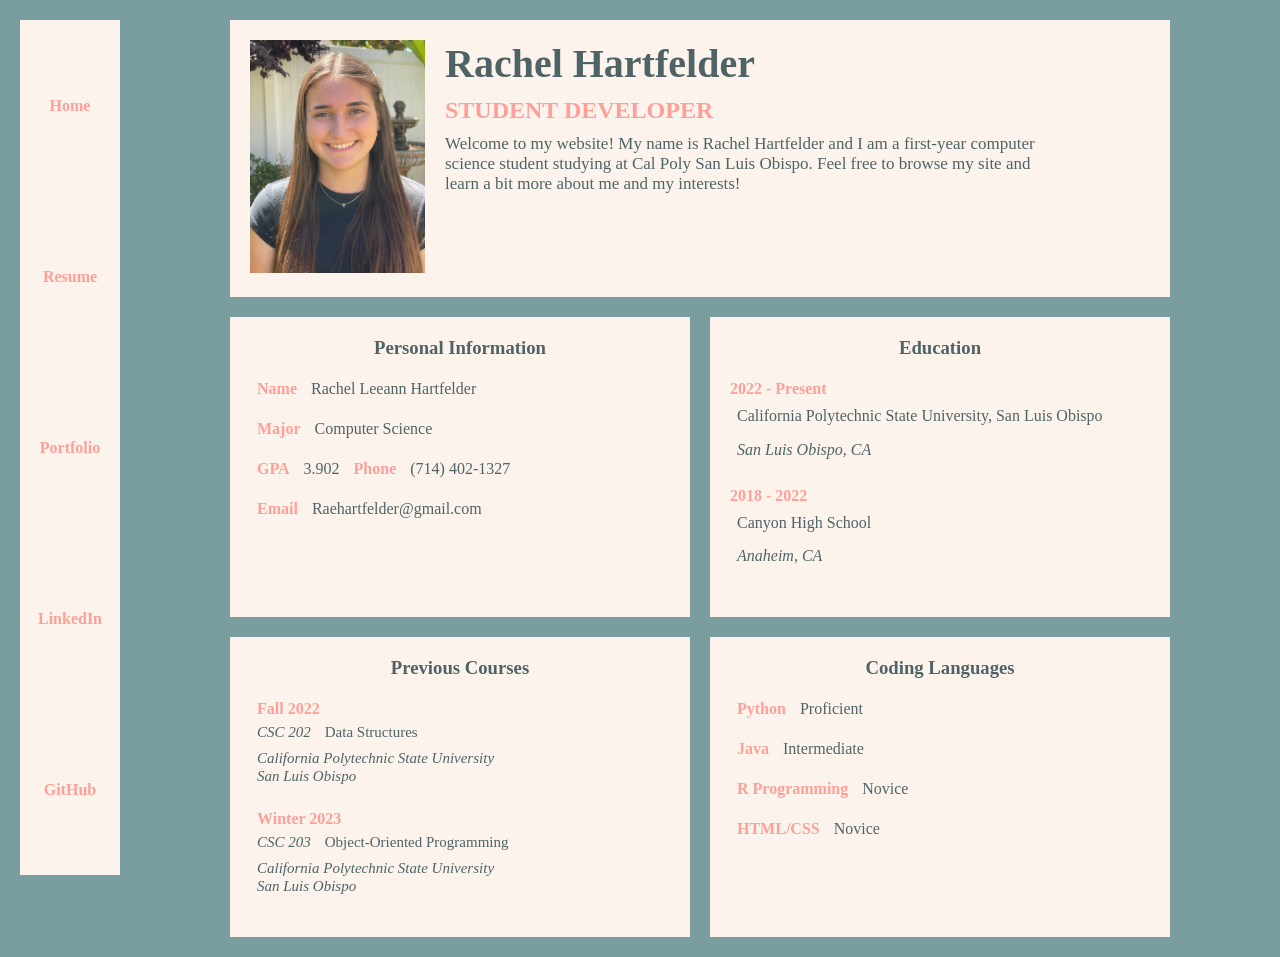
<file: index.html>
<!DOCTYPE html>
<html>
    <head>
        <title>Rachel Hartfelder Portfolio</title>
    
        <link href="https://fonts.cdnfonts.com/css/fjalla-one" rel="stylesheet">
        <link href="https://fonts.cdnfonts.com/css/nunito" rel="stylesheet">
        <link href="https://fonts.cdnfonts.com/css/roboto" rel="stylesheet">
        <link href="https://fonts.cdnfonts.com/css/raleway-5" rel="stylesheet">
        <link href="https://fonts.cdnfonts.com/css/lato" rel="stylesheet">
                
        <link rel="stylesheet" href="style.css" type="text/css">
    </head>

    <body>
       
        <navbar class = "nav">
                <ul>
                    <li><a href="index.html"><b>Home</b></a></li>
                    <li><a href="resume.html"><b>Resume</b></a></li>
                    <li><a href="portfolio.html"><b>Portfolio</b></a></li>
                    <li><a href="https://www.linkedin.com/in/rachel-hartfelder"><b>LinkedIn</b></a></li>
                    <li><a href="https://github.com/rachelHartfelder"><b>GitHub</b></a></li>
                </ul>
            </navbar>
        
        <div class= "container">
            
            <div class = "profile">
                <div class = "photo">
                    <img src="images/ID Photo.jpg" width= 100%>
                </div>
                <div class = "writing">
                    <h1>Rachel Hartfelder</h1>
                    <h2>STUDENT DEVELOPER</h2>
                        
                    <p>Welcome to my website! My name is Rachel Hartfelder and I am a first-year computer science student studying at Cal Poly San Luis Obispo. Feel free to browse my site and learn a bit more about me and my interests!</p>
                </div>
    
            </div>
            
            
            <br/>
            <div class= "blocks">
                <div class="personal-info">
                    <h3> Personal Information</h3>
                    <ul>
                        <li><label>Name</label><span>Rachel Leeann Hartfelder</span></li>
                        <li><label>Major</label><span>Computer Science</span></li>
                        <li><label>GPA</label><span>3.902</span></li>
                        <li><label>Phone</label><span>(714) 402-1327</span></li>
                        <li><label>Email</label><span>Raehartfelder@gmail.com</span></li>
                    </ul>
                </div>
                <div class="education">
                    <h3> Education</h3>
                    <ul>
                        <li><label>2022 - Present</label>
                            <span>California Polytechnic State University, San Luis Obispo</span><span><em>San Luis Obispo, CA</em></span></li>
                        <li><label>2018 - 2022</label>
                            <br>
                            <span>Canyon High School</span>
                            <br>
                            <span><em>Anaheim, CA</em></span></li>
                    </ul>
                    
                
                </div>
            </div>
        </div>
            
            <div class= "resumeblocks">
                <div class="previous-course">
                    <h3> Previous Courses </h3>
                    <ul>
                        
                        <li><label>Fall 2022</label>
                            
                            <span><em> CSC 202 </em></span>
                            
                            <span> Data Structures</span>
                        
                            <span><em> California Polytechnic State University <br> San Luis Obispo</em></span></li>

                        <li><label>Winter 2023</label>
                            
                            <span><em>CSC 203</em></span>
                            
                            <span> Object-Oriented Programming</span>
                            
                            <span><em>California Polytechnic State University <br> San Luis Obispo</em></span></li>
                    </ul>
                </div>
                <div class="skills">
                    <h3>Coding Languages</h3>
                    <ul>
                        <li><label>Python</label><span>Proficient</span></li>
                        <li><label>Java</label><span>Intermediate</span></li>
                        
                        <li><label>R Programming</label><span>Novice</span></li>
                        <li><label>HTML/CSS</label><span>Novice</span></li>
                    </ul>
                </div>
            </div>
            
    </body>

</html>
</file>
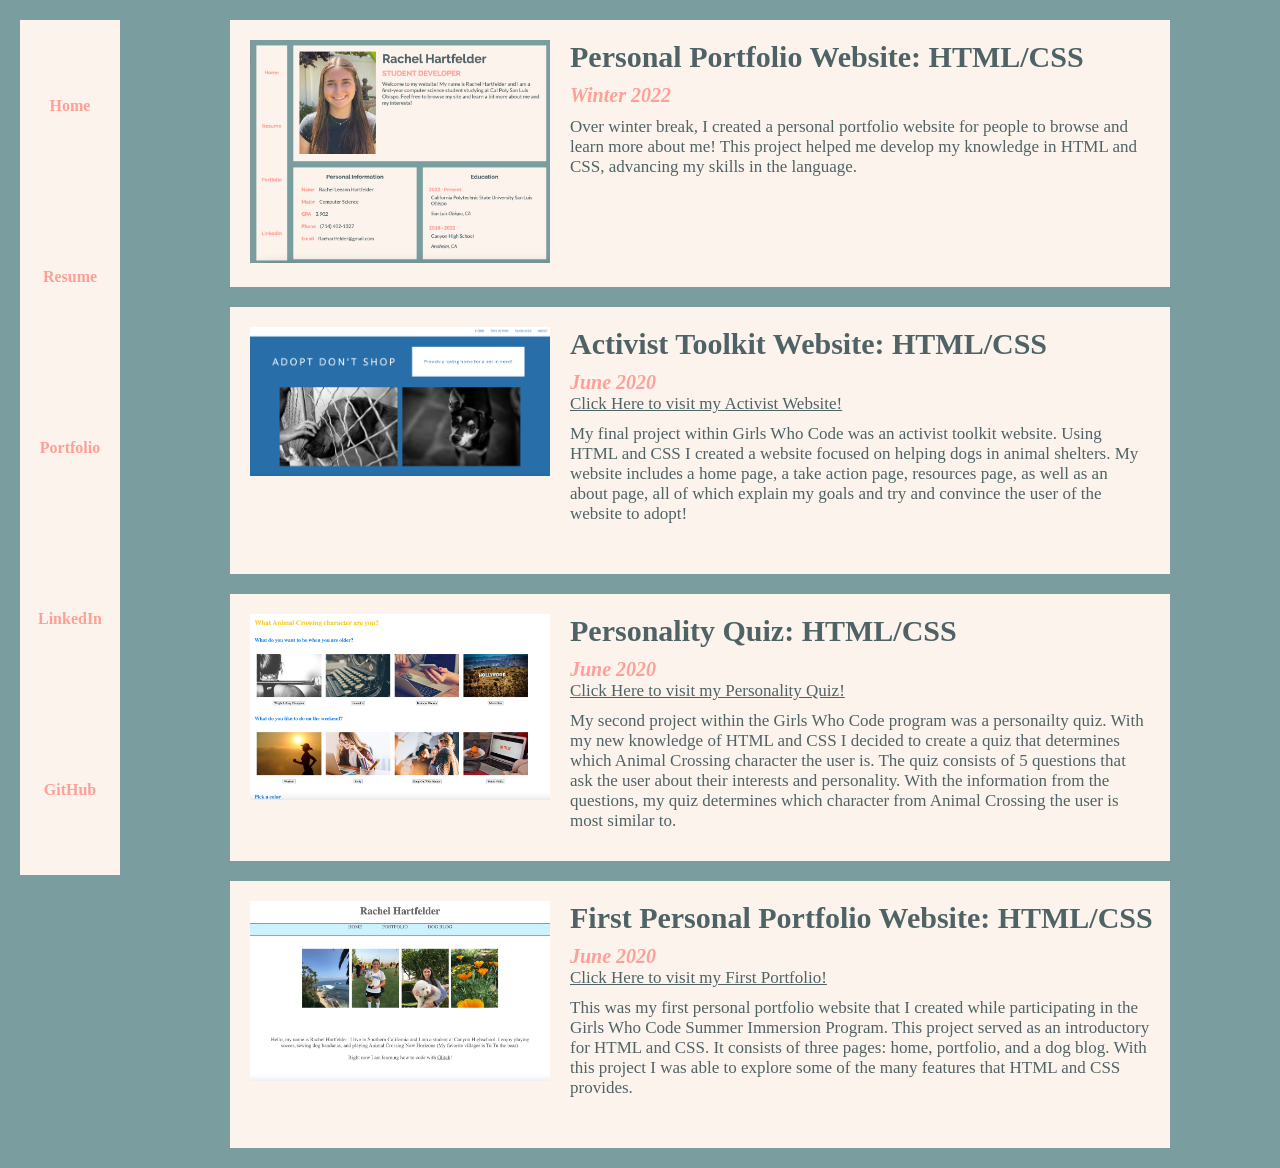
<file: portfolio.html>
<!DOCTYPE html>
<html>
    <head>
        <title>Rachel Hartfelder Portfolio</title>
    
        <link href="https://fonts.cdnfonts.com/css/fjalla-one" rel="stylesheet">
        <link href="https://fonts.cdnfonts.com/css/nunito" rel="stylesheet">
        <link href="https://fonts.cdnfonts.com/css/roboto" rel="stylesheet">
        <link href="https://fonts.cdnfonts.com/css/raleway-5" rel="stylesheet">
        <link href="https://fonts.cdnfonts.com/css/lato" rel="stylesheet">
                
        <link rel="stylesheet" href="style.css" type="text/css">
    </head>

    <body>
       
            <navbar class = "nav">
                <ul>
                    <li><a href="index.html"><b>Home</b></a></li>
                    <li><a href="resume.html"><b>Resume</b></a></li>
                    <li><a href="portfolio.html"><b>Portfolio</b></a></li>
                    <li><a href="https://www.linkedin.com/in/rachel-hartfelder"><b>LinkedIn</b></a></li>
                    <li><a href="https://github.com/rachelHartfelder"><b>GitHub</b></a></li>
                </ul>
            </navbar>
        
        <div class= "container">
            
            <div class = "project1">
                <div class = "photo2">
                    <img src="images/UpdatedPortfolio.png" width= 100%>
                </div>
                <div class = "writing">
                    <h2>Personal Portfolio Website: HTML/CSS</h2>
                    <h3><em>Winter 2022</em></h3>
                        
                    <p>Over winter break, I created a personal portfolio website for people to browse and learn more about me! This project helped me develop my knowledge in HTML and CSS, advancing my skills in the language. </p>
                </div>
    
            </div>
            
            <div class = "project2">
                <div class = "photo3">
                    <img src="images/Activist Toolkit Website 2.png" width= 100%>
                </div>
                <div class = "writing">
                    <h2>Activist Toolkit Website: HTML/CSS</h2>
                    <h3><em>June 2020</em></h3>
                    <a href= "https://activists-toolkit-rachel-hartfelder.glitch.me/index.html">Click Here to visit my Activist Website!</a>
                        
                    <p>My final project within Girls Who Code was an activist toolkit website. Using HTML and CSS I created a website focused on helping dogs in animal shelters. My website includes a home page, a take action page, resources page, as well as an about page, all of which explain my goals and try and convince the user of the website to adopt!</p>
                </div>
    
            </div>
            
            <div class = "project3">
                <div class = "photo4">
                    <img src="images/Personality Quiz.png" width= 100%>
                </div>
                <div class = "writing">
                    <h2>Personality Quiz: HTML/CSS</h2>
                    <h3><em>June 2020</em></h3>
                    <a href= "https://animal-crossing-quiz.glitch.me/">Click Here to visit my Personality Quiz!</a>
                        
                    <p>My second project within the Girls Who Code program was a personailty quiz. With my new knowledge of HTML and CSS I decided to create a quiz that determines which Animal Crossing character the user is. The quiz consists of 5 questions that ask the user about their interests and personality. With the information from the questions, my quiz determines which character from Animal Crossing the user is most similar to. </p>
                    
                   
                </div>
               
            </div>
            
            <div class = "project4">
                <div class = "photo5">
                    <img src="images/GWC Portfolio.png" width= 100%>
                </div>
                <div class = "writing">
                    <h2>First Personal Portfolio Website: HTML/CSS</h2>
                    <h3><em>June 2020</em></h3>
                    <a href= "https://rachels-portfolio.glitch.me/index.html">Click Here to visit my First Portfolio!</a>
                        
                        
                    <p>This was my first personal portfolio website that I created while participating in the Girls Who Code Summer Immersion Program. This project served as an introductory for HTML and CSS. It consists of three pages: home, portfolio, and a dog blog. With this project I was able to explore some of the many features that HTML and CSS provides.</p>
                </div>
    
            </div>
            
        </div>    
            
    </body>

</html>
</file>
<file: style.css>
*{
    margin: 0px;
}

body{
    background-color: #7A9E9F;
    
}

.container{
    display: flex;
    flex-wrap: wrap;
    justify-content: center;
}

.nav ul{
    background: #FCF4EC;
    padding: 0px 0px 0px 0px;
    width: 100px;
    height: 95vh;
    display: flex;
    position: fixed;
    flex-direction: column;
    align-items: center;
    list-style-type: none;
    margin: 0px 0px 0px 0px;
    justify-content: space-around;
    border: 20px solid;
    border-color: #7A9E9F;
}


.nav a{
    text-decoration: none;
    font-family: raleway;
    color: #FF9F97; 
    font-size: 16px;
}



.profile{
    
    background: #FCF4EC;
    overflow: hidden;
    margin-right: 20px;
    margin-top: 20px;
    margin-left: 140px;
    width: 100%;
    min-width: 250px;
    max-width: 940px;
    display: flex;  
}

.profile h1 {
    color: #4F6367;
    font-family: raleway;
    font-size: 40px;
    padding: 20px 0 0 20px;
    margin-bottom: 0px;
}

.profile h2{
    font-family: raleway;
    color: #FF9F97;
    padding: 0 0 0 20px;
    margin-top: 10px
}

.profile p{
    color: #4F6367;
    font-size: 17px;
    font-family: lato;
    padding: 10px 20px 10px 20px;
    width: 95%;
    height: 100%;
    min-width: 150px;
    max-width: 600px;
    min-height: 130px;
    max-height: 300px;
    word-wrap: break-word;
}

.photo{
    margin-top: 20px;
    margin-bottom: 20px;
    margin-left: 20px;
    margin-right: 0px;
    min-width: 175px;
    max-width: 175px;
    flex-shrink: 2;
}
.writing{
    width: 100%;
    max-width: 700px;
    min-width: 150px;
    margin-right: 10px;
}

.blocks{
    display: flex;
    justify-content: center;
    width: 100%;
    
}

.personal-info{
    list-style-type: none;
    background-color: #FCF4EC;
    margin-left: 140px;
    margin-top:20px;
    margin-bottom: 20px;
    margin-right: 20px;
    width:100%;
    height: 100%;
    min-height: 300px;
    max-height: 300px;
    min-width: 280px;
    max-width: 460px;
        
}

.personal-info h3{
    text-align: center;
    font-family: raleway;
    margin-top: 20px;
    margin-bottom: 20px;
    color: #4F6367;

}
.personal-info ul{
    width: 270px;
    padding: 0 20px 0 20px;
}

.personal-info ul li{
    line-height: 12px;
    font-size: 16px;
    margin-bottom:20px;
    overflow: hidden;
    float: left;
    
}

.personal-info ul li label{
    color: #FF9F97;
    float: left;
    padding: 4px 7px;
    font-weight: 900;
    font-family: lato;
}

.personal-info li span{
    float: left;
    padding: 4px 7px;
    font-family: lato;
    color: #4F6367;
}

.education{
    float: left;
    list-style-type: none;
    background-color: #FCF4EC;
    margin-right: 20px;
    margin-top:20px;
    margin-bottom: 20px;
    width:100%;
    min-height: 300px;
    max-height: 300px;
    min-width: 280px;
    max-width: 460px;
        
}

.education h3{
    text-align: center;
    font-family: raleway;
    margin-top: 20px;
    margin-bottom: 20px;
    color: #4F6367;

}
.education ul{
    max-width: 400px;
    padding: 0 20px 0 20px;
}

.education ul li{
    line-height: 12px;
    font-size: 16px;
    margin-bottom:20px;
    overflow: hidden;
    float: left;
    
}

.education ul li label{
    color: #FF9F97;
    float: left;
    padding: 4px 0px;
    font-weight: 900;
    font-family: lato;
}

.education li span{
    float: left;
    padding: 7px 7px;
    font-family: lato;
    color: #4F6367;
    line-height:1.2;
}

.resumecontainer{
    display: flex;
    justify-content: center;
    flex-direction: row;
}
.resumeblocks{
    display: flex;
    justify-content: center;
    width: 100%;
    flex-direction: row;
}

embed{
    width: 100%;
    height: 100%;
    min-height: 700px;
    max-height: 1300px;
    min-width: 2px;
    max-width: 1000px;
    margin-left: 140px;
    margin-top: 20px;
    margin-bottom: 20px;
    float: left;
    flex-shrink: 1;
}

.previous-course{
    list-style-type: none;
    background-color: #FCF4EC;
    margin-left: 140px;
    margin-top: 0px;
    margin-bottom: 20px;
    margin-right: 20px;
    width:100%;
    height: 100%;
    min-height: 300px;
    max-height: 300px;
    min-width: 200px;
    max-width: 460px;
    flex-shrink: 2;
    
        
}

.previous-course h3{
    text-align: center;
    font-family: raleway;
    margin-top: 20px;
    margin-bottom: 20px;
    color: #4F6367;

}
.previous-course ul{
    width: 350px;
    padding: 0 20px 0 20px;
}

.previous-course ul li{
    line-height: 12px;
    font-size: 16px;
    margin-bottom:20px;
    overflow: hidden;
    float: left;
    
}

.previous-course ul li label{
    color: #FF9F97;
    float: left;
    padding: 4px 7px;
    font-weight: 900;
    font-family: lato;
    margin-right: 220px;
}

.previous-course li span{
     float: left;
    padding: 4px 7px;
    font-family: lato;
    color: #4F6367;
    line-height:1.2;
    font-size: 15px;
}


.skills{
    list-style-type: none;
    background-color: #FCF4EC;
    margin-left: 0px;
    margin-top: 0px;
    margin-bottom: 20px;
    margin-right: 20px;
    width:100%;
    height: 100%;
    min-height: 300px;
    max-height: 300px;
    min-width: 280px;
    max-width: 460px;
    flex-shrink: 2;
        
}

.skills h3{
    text-align: center;
    font-family: raleway;
    margin-top: 20px;
    margin-bottom: 20px;
    color: #4F6367;

}
.skills ul{
    width: 270px;
    padding: 0 20px 0 20px;
}

.skills ul li{
    line-height: 12px;
    font-size: 16px;
    margin-bottom:20px;
    overflow: hidden;
    float: left;
    
}

.skills ul li label{
    color: #FF9F97;
    float: left;
    padding: 4px 7px;
    font-weight: 900;
    font-family: lato;
}

.skills li span{
    float: left;
    padding: 4px 7px;
    font-family: lato;
    color: #4F6367;
}

.project1{
    
    background: #FCF4EC;
    overflow: hidden;
    margin-right: 20px;
    margin-top: 20px;
    margin-left: 140px;
    width: 100%;
    min-width: 250px;
    max-width: 940px;
    display: flex;  
}

.project1 h2{
    color: #4F6367;
    font-family: raleway;
    font-size: 30px;
    padding: 20px 0 0 20px;
    margin-bottom: 0px;
}

.project1 h3{
    font-family: raleway;
    color: #FF9F97;
    padding: 0 0 0 20px;
    margin-top: 10px;
    font-size: 20px;
}

.project1 p{
    color: #4F6367;
    font-size: 17px;
    font-family: lato;
    padding: 10px 20px 10px 20px;
    width: 95%;
    height: 100%;
    min-width: 150px;
    max-width: 600px;
    min-height: 130px;
    max-height: 300px;
    word-wrap: break-word;
}

.photo2{
    margin-top: 20px;
    margin-bottom: 20px;
    margin-left: 20px;
    margin-right: 0px;
    min-width: 200px;
    max-width: 300px;
    flex-shrink: 2;
}

.project2{
    
    background: #FCF4EC;
    overflow: hidden;
    margin-right: 20px;
    margin-top: 20px;
    margin-left: 140px;
    width: 100%;
    min-width: 250px;
    max-width: 940px;
    display: flex;  
}

.project2 h2{
    color: #4F6367;
    font-family: raleway;
    font-size: 30px;
    padding: 20px 0 0 20px;
    margin-bottom: 0px;
}

.project2 h3{
    font-family: raleway;
    color: #FF9F97;
    padding: 0 0 0 20px;
    margin-top: 10px;
    font-size: 20px;
}

.project2 p{
    color: #4F6367;
    font-size: 17px;
    font-family: lato;
    padding: 10px 20px 20px 20px;
    width: 95%;
    height: 100%;
    min-width: 150px;
    max-width: 600px;
    min-height: 130px;
    max-height: 300px;
    word-wrap: break-word;
}

.project2 a{
    color: #4F6367;
    font-size: 17px;
    font-family: lato;
    padding: 10px 20px 10px 20px;
    width: 95%;
    height: 100%;
    min-width: 150px;
    max-width: 600px;
    min-height: 130px;
    max-height: 300px;
    word-wrap: break-word;
}

.photo3{
    margin-top: 20px;
    margin-bottom: 20px;
    margin-left: 20px;
    margin-right: 0px;
    min-width: 200px;
    max-width: 300px;
    flex-shrink: 2;
}

.project3{
    
    background: #FCF4EC;
    overflow: hidden;
    margin-right: 20px;
    margin-top: 20px;
    margin-left: 140px;
    width: 100%;
    min-width: 250px;
    max-width: 940px;
    display: flex;  
}

.project3 h2{
    color: #4F6367;
    font-family: raleway;
    font-size: 30px;
    padding: 20px 0 0 20px;
    margin-bottom: 0px;
}

.project3 h3{
    font-family: raleway;
    color: #FF9F97;
    padding: 0 0 0 20px;
    margin-top: 10px;
    font-size: 20px;
}

.project3 p{
    color: #4F6367;
    font-size: 17px;
    font-family: lato;
    padding: 10px 20px 20px 20px;
    width: 95%;
    height: 100%;
    min-width: 150px;
    max-width: 600px;
    min-height: 130px;
    max-height: 300px;
    word-wrap: break-word;
}

.project3 a{
    color: #4F6367;
    font-size: 17px;
    font-family: lato;
    padding: 10px 20px 10px 20px;
    width: 95%;
    height: 100%;
    min-width: 150px;
    max-width: 600px;
    min-height: 130px;
    max-height: 300px;
    word-wrap: break-word;
}

.photo4{
    margin-top: 20px;
    margin-bottom: 20px;
    margin-left: 20px;
    margin-right: 0px;
    min-width: 200px;
    max-width: 300px;
    flex-shrink: 2;
}
.project4{
    
    background: #FCF4EC;
    overflow: hidden;
    margin-right: 20px;
    margin-top: 20px;
    margin-left: 140px;
    margin-bottom: 20px;
    width: 100%;
    min-width: 250px;
    max-width: 940px;
    display: flex;  
}

.project4 h2{
    color: #4F6367;
    font-family: raleway;
    font-size: 30px;
    padding: 20px 0 0 20px;
    margin-bottom: 0px;
}

.project4 h3{
    font-family: raleway;
    color: #FF9F97;
    padding: 0 0 0 20px;
    margin-top: 10px;
    font-size: 20px;
}

.project4 p{
    color: #4F6367;
    font-size: 17px;
    font-family: lato;
    padding: 10px 20px 20px 20px;
    width: 95%;
    height: 100%;
    min-width: 150px;
    max-width: 600px;
    min-height: 130px;
    max-height: 300px;
    word-wrap: break-word;
}
.project4 a{
    color: #4F6367;
    font-size: 17px;
    font-family: lato;
    padding: 10px 20px 10px 20px;
    width: 95%;
    height: 100%;
    min-width: 150px;
    max-width: 600px;
    min-height: 130px;
    max-height: 300px;
    word-wrap: break-word;
}

.photo5{
    margin-top: 20px;
    margin-bottom: 20px;
    margin-left: 20px;
    margin-right: 0px;
    min-width: 200px;
    max-width: 300px;
    flex-shrink: 2;
}



@media screen and (max-width: 900px){
    .nav ul{
        flex-direction: row;
        width: 95vw;
        height: 100px;
        bottom: 0;
        justify-content: space-around;
        align-items: center;
        margin-right: 20px;
  
    }
    
    .profile{
        margin-left: 20px;
    }
    
    .personal-info{
        margin-left: 20px;
    }
    .education{
        
        margin-bottom: 20px;
    }
    
    embed{
        margin-left: 20px;
        margin-right:20px;
        margin-bottom: 140px;
    }
    
    .previous-course{
        margin-top: 0px;
        margin-left: 20px;
    }
    
    .skills{
        margin-bottom: 140px;
        margin-top: 0px;
        margin-left: 0px;
    }
    .project1{
        margin-left:20px;
    }
    .project2{
        margin-left:20px;
    }
    .project3{
        margin-left:20px;
    }
    .project4{
        margin-left:20px;
        margin-bottom: 140px;
    }
}

@media screen and (max-width: 1000px){
            
    embed{
       margin-right: 20px;     
    }

}
    
@media screen and (max-width: 660px){
    .blocks{
        flex-wrap: wrap;
    }
    .profile{
        flex-wrap: wrap;
        justify-content: center;
        width: 460px;
        margin-left: 20px;
    }
    .photo{
        margin-bottom: 0;
        width: 200px;
    }
    
    .profile p{
        width: 425px;
    }
    .education{
        margin-top: 0px;
        margin-left: 20px;
    }
    
    .previous-course{
        margin-top: 0px;
        margin-left:20px;
    }
    
    .skills{
        margin-bottom: 140px;
        margin-top: 0px;
        margin-left: 20px;

    }
    .personal-info{
        margin-left: 20px;
    }
    
    .resumecontainer{
        flex-wrap: wrap;
    }
    .resumeblocks{
        flex-wrap: wrap;
        flex-direction: row;
    }
    
    .project1{
        flex-wrap: wrap;
        justify-content: center;
        width: 460px;
       
    }
    
    .project2{
        flex-wrap: wrap;
        justify-content: center;
        width: 460px;
       
    }
    
    .project3{
        flex-wrap: wrap;
        justify-content: center;
        width: 460px;
        margin-left: 20px;
       
    }
    
    .project4{
        flex-wrap: wrap;
        justify-content: center;
        width: 460px;
        margin-left: 20px;
        margin-bottom: 140px;
       
    }
    
}
</file>
